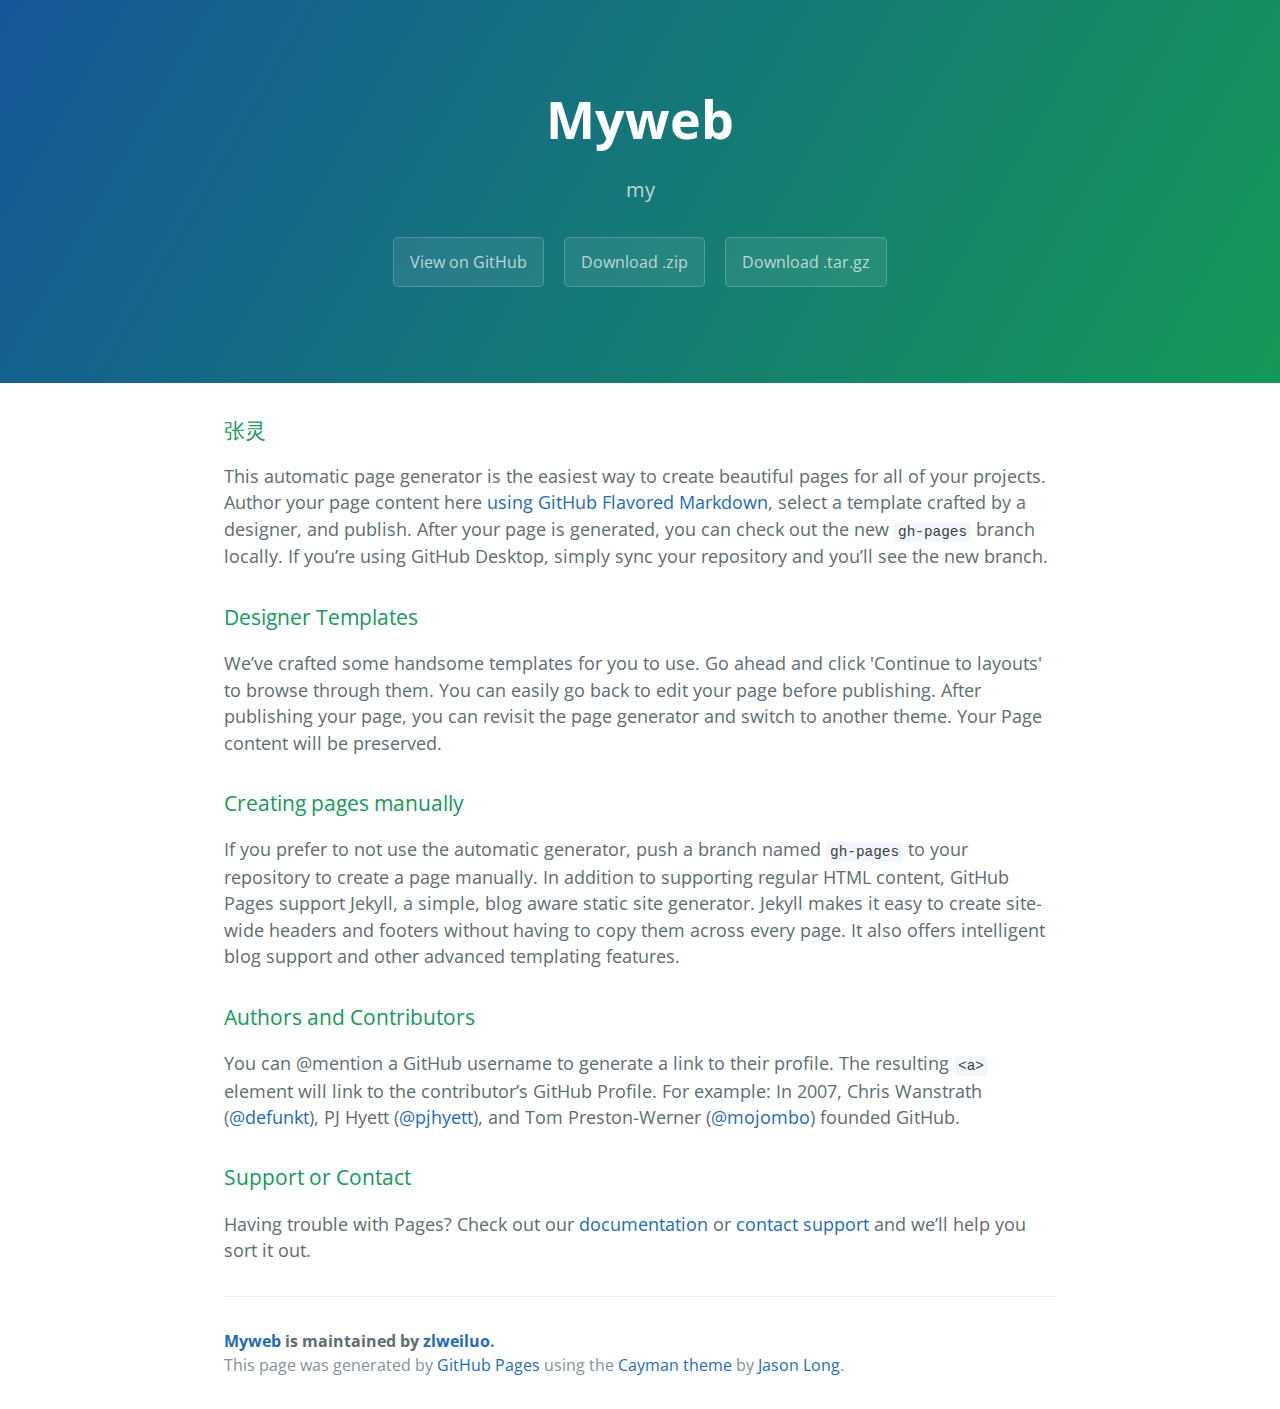
<file: index.html>
<!DOCTYPE html>
<html lang="en-us">
  <head>
    <meta charset="UTF-8">
    <title>Myweb by zlweiluo</title>
    <meta name="viewport" content="width=device-width, initial-scale=1">
    <link rel="stylesheet" type="text/css" href="stylesheets/normalize.css" media="screen">
    <link href='https://fonts.googleapis.com/css?family=Open+Sans:400,700' rel='stylesheet' type='text/css'>
    <link rel="stylesheet" type="text/css" href="stylesheets/stylesheet.css" media="screen">
    <link rel="stylesheet" type="text/css" href="stylesheets/github-light.css" media="screen">
  </head>
  <body>
    <section class="page-header">
      <h1 class="project-name">Myweb</h1>
      <h2 class="project-tagline">my</h2>
      <a href="https://github.com/zlweiluo/myweb" class="btn">View on GitHub</a>
      <a href="https://github.com/zlweiluo/myweb/zipball/master" class="btn">Download .zip</a>
      <a href="https://github.com/zlweiluo/myweb/tarball/master" class="btn">Download .tar.gz</a>
    </section>

    <section class="main-content">
      <h3>
<a id="张灵" class="anchor" href="#%E5%BC%A0%E7%81%B5" aria-hidden="true"><span aria-hidden="true" class="octicon octicon-link"></span></a>张灵</h3>

<p>This automatic page generator is the easiest way to create beautiful pages for all of your projects. Author your page content here <a href="https://guides.github.com/features/mastering-markdown/">using GitHub Flavored Markdown</a>, select a template crafted by a designer, and publish. After your page is generated, you can check out the new <code>gh-pages</code> branch locally. If you’re using GitHub Desktop, simply sync your repository and you’ll see the new branch.</p>

<h3>
<a id="designer-templates" class="anchor" href="#designer-templates" aria-hidden="true"><span aria-hidden="true" class="octicon octicon-link"></span></a>Designer Templates</h3>

<p>We’ve crafted some handsome templates for you to use. Go ahead and click 'Continue to layouts' to browse through them. You can easily go back to edit your page before publishing. After publishing your page, you can revisit the page generator and switch to another theme. Your Page content will be preserved.</p>

<h3>
<a id="creating-pages-manually" class="anchor" href="#creating-pages-manually" aria-hidden="true"><span aria-hidden="true" class="octicon octicon-link"></span></a>Creating pages manually</h3>

<p>If you prefer to not use the automatic generator, push a branch named <code>gh-pages</code> to your repository to create a page manually. In addition to supporting regular HTML content, GitHub Pages support Jekyll, a simple, blog aware static site generator. Jekyll makes it easy to create site-wide headers and footers without having to copy them across every page. It also offers intelligent blog support and other advanced templating features.</p>

<h3>
<a id="authors-and-contributors" class="anchor" href="#authors-and-contributors" aria-hidden="true"><span aria-hidden="true" class="octicon octicon-link"></span></a>Authors and Contributors</h3>

<p>You can @mention a GitHub username to generate a link to their profile. The resulting <code>&lt;a&gt;</code> element will link to the contributor’s GitHub Profile. For example: In 2007, Chris Wanstrath (<a href="https://github.com/defunkt" class="user-mention">@defunkt</a>), PJ Hyett (<a href="https://github.com/pjhyett" class="user-mention">@pjhyett</a>), and Tom Preston-Werner (<a href="https://github.com/mojombo" class="user-mention">@mojombo</a>) founded GitHub.</p>

<h3>
<a id="support-or-contact" class="anchor" href="#support-or-contact" aria-hidden="true"><span aria-hidden="true" class="octicon octicon-link"></span></a>Support or Contact</h3>

<p>Having trouble with Pages? Check out our <a href="https://help.github.com/pages">documentation</a> or <a href="https://github.com/contact">contact support</a> and we’ll help you sort it out.</p>

      <footer class="site-footer">
        <span class="site-footer-owner"><a href="https://github.com/zlweiluo/myweb">Myweb</a> is maintained by <a href="https://github.com/zlweiluo">zlweiluo</a>.</span>

        <span class="site-footer-credits">This page was generated by <a href="https://pages.github.com">GitHub Pages</a> using the <a href="https://github.com/jasonlong/cayman-theme">Cayman theme</a> by <a href="https://twitter.com/jasonlong">Jason Long</a>.</span>
      </footer>

    </section>

  
  </body>
</html>
</file>
<file: stylesheets/stylesheet.css>
* {
  box-sizing: border-box; }

body {
  padding: 0;
  margin: 0;
  font-family: "Open Sans", "Helvetica Neue", Helvetica, Arial, sans-serif;
  font-size: 16px;
  line-height: 1.5;
  color: #606c71; }

a {
  color: #1e6bb8;
  text-decoration: none; }
  a:hover {
    text-decoration: underline; }

.btn {
  display: inline-block;
  margin-bottom: 1rem;
  color: rgba(255, 255, 255, 0.7);
  background-color: rgba(255, 255, 255, 0.08);
  border-color: rgba(255, 255, 255, 0.2);
  border-style: solid;
  border-width: 1px;
  border-radius: 0.3rem;
  transition: color 0.2s, background-color 0.2s, border-color 0.2s; }
  .btn + .btn {
    margin-left: 1rem; }

.btn:hover {
  color: rgba(255, 255, 255, 0.8);
  text-decoration: none;
  background-color: rgba(255, 255, 255, 0.2);
  border-color: rgba(255, 255, 255, 0.3); }

@media screen and (min-width: 64em) {
  .btn {
    padding: 0.75rem 1rem; } }

@media screen and (min-width: 42em) and (max-width: 64em) {
  .btn {
    padding: 0.6rem 0.9rem;
    font-size: 0.9rem; } }

@media screen and (max-width: 42em) {
  .btn {
    display: block;
    width: 100%;
    padding: 0.75rem;
    font-size: 0.9rem; }
    .btn + .btn {
      margin-top: 1rem;
      margin-left: 0; } }

.page-header {
  color: #fff;
  text-align: center;
  background-color: #159957;
  background-image: linear-gradient(120deg, #155799, #159957); }

@media screen and (min-width: 64em) {
  .page-header {
    padding: 5rem 6rem; } }

@media screen and (min-width: 42em) and (max-width: 64em) {
  .page-header {
    padding: 3rem 4rem; } }

@media screen and (max-width: 42em) {
  .page-header {
    padding: 2rem 1rem; } }

.project-name {
  margin-top: 0;
  margin-bottom: 0.1rem; }

@media screen and (min-width: 64em) {
  .project-name {
    font-size: 3.25rem; } }

@media screen and (min-width: 42em) and (max-width: 64em) {
  .project-name {
    font-size: 2.25rem; } }

@media screen and (max-width: 42em) {
  .project-name {
    font-size: 1.75rem; } }

.project-tagline {
  margin-bottom: 2rem;
  font-weight: normal;
  opacity: 0.7; }

@media screen and (min-width: 64em) {
  .project-tagline {
    font-size: 1.25rem; } }

@media screen and (min-width: 42em) and (max-width: 64em) {
  .project-tagline {
    font-size: 1.15rem; } }

@media screen and (max-width: 42em) {
  .project-tagline {
    font-size: 1rem; } }

.main-content :first-child {
  margin-top: 0; }
.main-content img {
  max-width: 100%; }
.main-content h1, .main-content h2, .main-content h3, .main-content h4, .main-content h5, .main-content h6 {
  margin-top: 2rem;
  margin-bottom: 1rem;
  font-weight: normal;
  color: #159957; }
.main-content p {
  margin-bottom: 1em; }
.main-content code {
  padding: 2px 4px;
  font-family: Consolas, "Liberation Mono", Menlo, Courier, monospace;
  font-size: 0.9rem;
  color: #383e41;
  background-color: #f3f6fa;
  border-radius: 0.3rem; }
.main-content pre {
  padding: 0.8rem;
  margin-top: 0;
  margin-bottom: 1rem;
  font: 1rem Consolas, "Liberation Mono", Menlo, Courier, monospace;
  color: #567482;
  word-wrap: normal;
  background-color: #f3f6fa;
  border: solid 1px #dce6f0;
  border-radius: 0.3rem; }
  .main-content pre > code {
    padding: 0;
    margin: 0;
    font-size: 0.9rem;
    color: #567482;
    word-break: normal;
    white-space: pre;
    background: transparent;
    border: 0; }
.main-content .highlight {
  margin-bottom: 1rem; }
  .main-content .highlight pre {
    margin-bottom: 0;
    word-break: normal; }
.main-content .highlight pre, .main-content pre {
  padding: 0.8rem;
  overflow: auto;
  font-size: 0.9rem;
  line-height: 1.45;
  border-radius: 0.3rem; }
.main-content pre code, .main-content pre tt {
  display: inline;
  max-width: initial;
  padding: 0;
  margin: 0;
  overflow: initial;
  line-height: inherit;
  word-wrap: normal;
  background-color: transparent;
  border: 0; }
  .main-content pre code:before, .main-content pre code:after, .main-content pre tt:before, .main-content pre tt:after {
    content: normal; }
.main-content ul, .main-content ol {
  margin-top: 0; }
.main-content blockquote {
  padding: 0 1rem;
  margin-left: 0;
  color: #819198;
  border-left: 0.3rem solid #dce6f0; }
  .main-content blockquote > :first-child {
    margin-top: 0; }
  .main-content blockquote > :last-child {
    margin-bottom: 0; }
.main-content table {
  display: block;
  width: 100%;
  overflow: auto;
  word-break: normal;
  word-break: keep-all; }
  .main-content table th {
    font-weight: bold; }
  .main-content table th, .main-content table td {
    padding: 0.5rem 1rem;
    border: 1px solid #e9ebec; }
.main-content dl {
  padding: 0; }
  .main-content dl dt {
    padding: 0;
    margin-top: 1rem;
    font-size: 1rem;
    font-weight: bold; }
  .main-content dl dd {
    padding: 0;
    margin-bottom: 1rem; }
.main-content hr {
  height: 2px;
  padding: 0;
  margin: 1rem 0;
  background-color: #eff0f1;
  border: 0; }

@media screen and (min-width: 64em) {
  .main-content {
    max-width: 64rem;
    padding: 2rem 6rem;
    margin: 0 auto;
    font-size: 1.1rem; } }

@media screen and (min-width: 42em) and (max-width: 64em) {
  .main-content {
    padding: 2rem 4rem;
    font-size: 1.1rem; } }

@media screen and (max-width: 42em) {
  .main-content {
    padding: 2rem 1rem;
    font-size: 1rem; } }

.site-footer {
  padding-top: 2rem;
  margin-top: 2rem;
  border-top: solid 1px #eff0f1; }

.site-footer-owner {
  display: block;
  font-weight: bold; }

.site-footer-credits {
  color: #819198; }

@media screen and (min-width: 64em) {
  .site-footer {
    font-size: 1rem; } }

@media screen and (min-width: 42em) and (max-width: 64em) {
  .site-footer {
    font-size: 1rem; } }

@media screen and (max-width: 42em) {
  .site-footer {
    font-size: 0.9rem; } }
</file>
<file: stylesheets/github-light.css>
/*
The MIT License (MIT)

Copyright (c) 2016 GitHub, Inc.

Permission is hereby granted, free of charge, to any person obtaining a copy
of this software and associated documentation files (the "Software"), to deal
in the Software without restriction, including without limitation the rights
to use, copy, modify, merge, publish, distribute, sublicense, and/or sell
copies of the Software, and to permit persons to whom the Software is
furnished to do so, subject to the following conditions:

The above copyright notice and this permission notice shall be included in all
copies or substantial portions of the Software.

THE SOFTWARE IS PROVIDED "AS IS", WITHOUT WARRANTY OF ANY KIND, EXPRESS OR
IMPLIED, INCLUDING BUT NOT LIMITED TO THE WARRANTIES OF MERCHANTABILITY,
FITNESS FOR A PARTICULAR PURPOSE AND NONINFRINGEMENT. IN NO EVENT SHALL THE
AUTHORS OR COPYRIGHT HOLDERS BE LIABLE FOR ANY CLAIM, DAMAGES OR OTHER
LIABILITY, WHETHER IN AN ACTION OF CONTRACT, TORT OR OTHERWISE, ARISING FROM,
OUT OF OR IN CONNECTION WITH THE SOFTWARE OR THE USE OR OTHER DEALINGS IN THE
SOFTWARE.

*/

.pl-c /* comment */ {
  color: #969896;
}

.pl-c1 /* constant, variable.other.constant, support, meta.property-name, support.constant, support.variable, meta.module-reference, markup.raw, meta.diff.header */,
.pl-s .pl-v /* string variable */ {
  color: #0086b3;
}

.pl-e /* entity */,
.pl-en /* entity.name */ {
  color: #795da3;
}

.pl-smi /* variable.parameter.function, storage.modifier.package, storage.modifier.import, storage.type.java, variable.other */,
.pl-s .pl-s1 /* string source */ {
  color: #333;
}

.pl-ent /* entity.name.tag */ {
  color: #63a35c;
}

.pl-k /* keyword, storage, storage.type */ {
  color: #a71d5d;
}

.pl-s /* string */,
.pl-pds /* punctuation.definition.string, string.regexp.character-class */,
.pl-s .pl-pse .pl-s1 /* string punctuation.section.embedded source */,
.pl-sr /* string.regexp */,
.pl-sr .pl-cce /* string.regexp constant.character.escape */,
.pl-sr .pl-sre /* string.regexp source.ruby.embedded */,
.pl-sr .pl-sra /* string.regexp string.regexp.arbitrary-repitition */ {
  color: #183691;
}

.pl-v /* variable */ {
  color: #ed6a43;
}

.pl-id /* invalid.deprecated */ {
  color: #b52a1d;
}

.pl-ii /* invalid.illegal */ {
  color: #f8f8f8;
  background-color: #b52a1d;
}

.pl-sr .pl-cce /* string.regexp constant.character.escape */ {
  font-weight: bold;
  color: #63a35c;
}

.pl-ml /* markup.list */ {
  color: #693a17;
}

.pl-mh /* markup.heading */,
.pl-mh .pl-en /* markup.heading entity.name */,
.pl-ms /* meta.separator */ {
  font-weight: bold;
  color: #1d3e81;
}

.pl-mq /* markup.quote */ {
  color: #008080;
}

.pl-mi /* markup.italic */ {
  font-style: italic;
  color: #333;
}

.pl-mb /* markup.bold */ {
  font-weight: bold;
  color: #333;
}

.pl-md /* markup.deleted, meta.diff.header.from-file */ {
  color: #bd2c00;
  background-color: #ffecec;
}

.pl-mi1 /* markup.inserted, meta.diff.header.to-file */ {
  color: #55a532;
  background-color: #eaffea;
}

.pl-mdr /* meta.diff.range */ {
  font-weight: bold;
  color: #795da3;
}

.pl-mo /* meta.output */ {
  color: #1d3e81;
}
</file>
